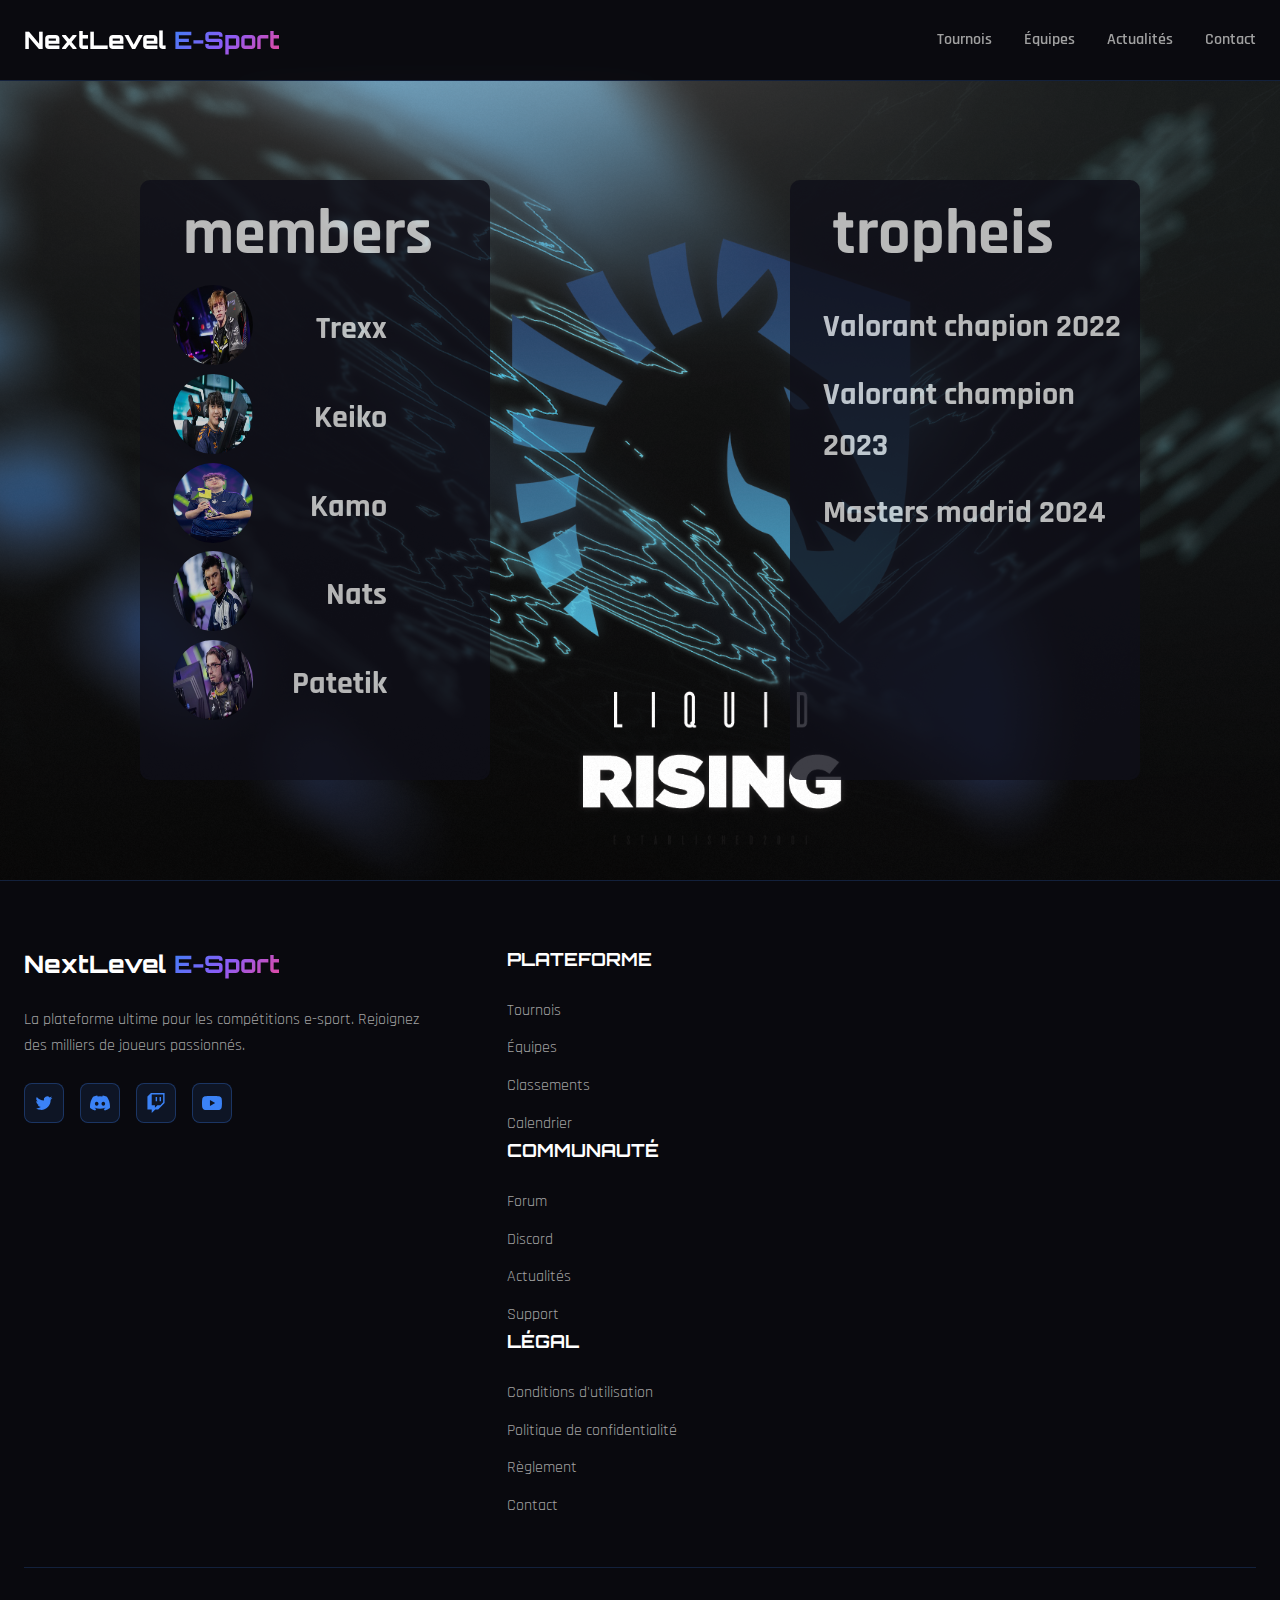
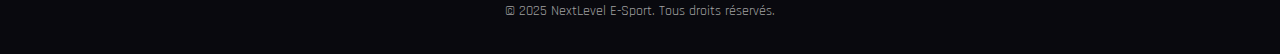
<file: liquidteam.html>
<!DOCTYPE html>
<html lang="en">

<head>
    <meta charset="UTF-8">
    <meta name="viewport" content="width=device-width, initial-scale=1.0">
    <title>Document</title>
    <link rel="preconnect" href="https://fonts.googleapis.com">
    <link rel="preconnect" href="https://fonts.gstatic.com" crossorigin>
    <link
        href="https://fonts.googleapis.com/css2?family=Orbitron:wght@400;500;600;700;800;900&family=Rajdhani:wght@300;400;500;600;700&display=swap"
        rel="stylesheet">
        <link rel="stylesheet" href="styles2.css">
</head>

<body>
    <header class="header">
    <div class="container">
      <div class="header-content">
        <div class="logo">
          <span class="logo-text">NextLevel</span>
          <span class="logo-accent">E-Sport</span>
        </div>
        <nav class="nav">
          <a href="index.html" class="nav-link">Tournois</a>
          <a href="index.html" class="nav-link">Équipes</a>
          <a href="index.html" class="nav-link">Actualités</a>
          <a href="index.html" class="nav-link">Contact</a>
        </nav>
      </div>
    </div>
  </header>
  <main class="MN">
    <section class="mmbr-sec">
     <div >
        <h3 class="ttl">members</h3>
     </div>
     <div class="mmbr">
        <span><img src="img/428px-VIT_trexx_at_Masters_Bangkok_2025.jpg" alt="" class="image"></span>
        <span><h3 class="mmbr1">Trexx</h3></span>
     </div>
     <div class="mmbr">
        <span><img src="img/450px-Apeks_Keiko_at_VCT_Ascension_EMEA_2023.jpg" alt="" class="image"></span>
        <span><h3 class="mmbr1">Keiko</h3></span>
     </div>
     <div class="mmbr">
        <span><img src="img/600px-TL_kamo_at_VCT_EMEA_2025_Stage_2.jpg" alt="" class="image"></span>
        <span><h3 class="mmbr1">Kamo</h3></span>
     </div>
     <div class="mmbr">
        <span><img src="img/428px-Liquid_nAts_at_VCT_2024_EMEA_Kickoff.jpg" alt="" class="image"></span>
        <span><h3 class="mmbr1">Nats</h3></span>
     </div>
     <div class="mmbr">
        <span><img src="img/428px-Heretics_PaTiTek_at_VCT_2024_EMEA_Kickoff.jpg" alt="" class="image"></span>
        <span><h3 class="mmbr1">Patetik</h3></span>
     </div>
    </section>
    <section class="tr-section">
     <div ><H2 class="ttl" >tropheis</H2></div>
     <div><h3 class="mbr2">Valorant chapion 2022</h3></div>
     <div><h3 class="mbr2">Valorant champion 2023</h3></div>
     <div><h3 class="mbr2">Masters madrid 2024</h3></div>
    </section>

  </main>
    <footer id="contact" class="footer">
    <div class="container">
      <div class="footer-content">
        <div class="footer-brand">
          <div class="logo">
            <span class="logo-text">NextLevel</span>
            <span class="logo-accent">E-Sport</span>
          </div>
          <p class="footer-tagline">
            La plateforme ultime pour les compétitions e-sport. Rejoignez des milliers de joueurs passionnés.
          </p>
          <div class="social-links">
            <a href="#" class="social-link" aria-label="Twitter">
              <svg fill="currentColor" viewBox="0 0 24 24">
                <path
                  d="M8.29 20.251c7.547 0 11.675-6.253 11.675-11.675 0-.178 0-.355-.012-.53A8.348 8.348 0 0022 5.92a8.19 8.19 0 01-2.357.646 4.118 4.118 0 001.804-2.27 8.224 8.224 0 01-2.605.996 4.107 4.107 0 00-6.993 3.743 11.65 11.65 0 01-8.457-4.287 4.106 4.106 0 001.27 5.477A4.072 4.072 0 012.8 9.713v.052a4.105 4.105 0 003.292 4.022 4.095 4.095 0 01-1.853.07 4.108 4.108 0 003.834 2.85A8.233 8.233 0 012 18.407a11.616 11.616 0 006.29 1.84">
                </path>
              </svg>
            </a>
            <a href="#" class="social-link" aria-label="Discord">
              <svg fill="currentColor" viewBox="0 0 24 24">
                <path
                  d="M20.317 4.37a19.791 19.791 0 00-4.885-1.515.074.074 0 00-.079.037c-.21.375-.444.864-.608 1.25a18.27 18.27 0 00-5.487 0 12.64 12.64 0 00-.617-1.25.077.077 0 00-.079-.037A19.736 19.736 0 003.677 4.37a.07.07 0 00-.032.027C.533 9.046-.32 13.58.099 18.057a.082.082 0 00.031.057 19.9 19.9 0 005.993 3.03.078.078 0 00.084-.028c.462-.63.874-1.295 1.226-1.994a.076.076 0 00-.041-.106 13.107 13.107 0 01-1.872-.892.077.077 0 01-.008-.128 10.2 10.2 0 00.372-.292.074.074 0 01.077-.01c3.928 1.793 8.18 1.793 12.062 0a.074.074 0 01.078.01c.12.098.246.198.373.292a.077.077 0 01-.006.127 12.299 12.299 0 01-1.873.892.077.077 0 00-.041.107c.36.698.772 1.362 1.225 1.993a.076.076 0 00.084.028 19.839 19.839 0 006.002-3.03.077.077 0 00.032-.054c.5-5.177-.838-9.674-3.549-13.66a.061.061 0 00-.031-.03zM8.02 15.33c-1.183 0-2.157-1.085-2.157-2.419 0-1.333.956-2.419 2.157-2.419 1.21 0 2.176 1.096 2.157 2.42 0 1.333-.956 2.418-2.157 2.418zm7.975 0c-1.183 0-2.157-1.085-2.157-2.419 0-1.333.955-2.419 2.157-2.419 1.21 0 2.176 1.096 2.157 2.42 0 1.333-.946 2.418-2.157 2.418z">
                </path>
              </svg>
            </a>
            <a href="#" class="social-link" aria-label="Twitch">
              <svg fill="currentColor" viewBox="0 0 24 24">
                <path
                  d="M11.571 4.714h1.715v5.143H11.57zm4.715 0H18v5.143h-1.714zM6 0L1.714 4.286v15.428h5.143V24l4.286-4.286h3.428L22.286 12V0zm14.571 11.143l-3.428 3.428h-3.429l-3 3v-3H6.857V1.714h13.714Z">
                </path>
              </svg>
            </a>
            <a href="#" class="social-link" aria-label="YouTube">
              <svg fill="currentColor" viewBox="0 0 24 24">
                <path
                  d="M23.498 6.186a3.016 3.016 0 0 0-2.122-2.136C19.505 3.545 12 3.545 12 3.545s-7.505 0-9.377.505A3.017 3.017 0 0 0 .502 6.186C0 8.07 0 12 0 12s0 3.93.502 5.814a3.016 3.016 0 0 0 2.122 2.136c1.871.505 9.376.505 9.376.505s7.505 0 9.377-.505a3.015 3.015 0 0 0 2.122-2.136C24 15.93 24 12 24 12s0-3.93-.502-5.814zM9.545 15.568V8.432L15.818 12l-6.273 3.568z">
                </path>
              </svg>
            </a>
          </div>
        </div>
        <div class="footer-links">
          <div class="footer-column">
            <h3 class="footer-heading">Plateforme</h3>
            <ul class="footer-list">
              <li><a href="index.html" class="footer-link">Tournois</a></li>
              <li><a href="index.html" class="footer-link">Équipes</a></li>
              <li><a href="index.html" class="footer-link">Classements</a></li>
              <li><a href="index.html" class="footer-link">Calendrier</a></li>
            </ul>
          </div>
          <div class="footer-column">
            <h3 class="footer-heading">Communauté</h3>
            <ul class="footer-list">
              <li><a href="#" class="footer-link">Forum</a></li>
              <li><a href="#" class="footer-link">Discord</a></li>
              <li><a href="#news" class="footer-link">Actualités</a></li>
              <li><a href="#" class="footer-link">Support</a></li>
            </ul>
          </div>
          <div class="footer-column">
            <h3 class="footer-heading">Légal</h3>
            <ul class="footer-list">
              <li><a href="index.html" class="footer-link">Conditions d'utilisation</a></li>
              <li><a href="index.html" class="footer-link">Politique de confidentialité</a></li>
              <li><a href="index.html" class="footer-link">Règlement</a></li>
              <li><a href="index.html" class="footer-link">Contact</a></li>
            </ul>
          </div>
        </div>
      </div>
      <div class="footer-bottom">
        <p class="footer-copyright">© 2025 NextLevel E-Sport. Tous droits réservés.</p>
      </div>
    </div>
  </footer>

</body>

</html>
</file>
<file: styles2.css>
* {
    margin: 0;
    padding: 0;
    box-sizing: border-box;
}

html {
    scroll-behavior: smooth;
}

body {
    font-family: "Rajdhani", sans-serif;
    background-color: #0a0a0f;
    color: #e0e0e0;
    line-height: 1.6;
    overflow-x: hidden;
}

/* Container */
.container {
    max-width: 1280px;
    margin: 0 auto;
    padding: 0 1.5rem;
}

/* Header */
.header {
    position: fixed;
    top: 0;
    left: 0;
    right: 0;
    z-index: 1000;
    background: rgba(10, 10, 15, 0.8);
    backdrop-filter: blur(12px);
    border-bottom: 1px solid rgba(59, 130, 246, 0.2);
}

.header-content {
    display: flex;
    align-items: center;
    justify-content: space-between;
    height: 80px;
}

.logo {
    display: flex;
    align-items: center;
    gap: 0.5rem;
    font-family: "Orbitron", sans-serif;
    font-size: 1.5rem;
    font-weight: 800;
}

.logo-text {
    color: #ffffff;
}

.logo-accent {
    background: linear-gradient(135deg, #3b82f6 0%, #8b5cf6 50%, #ec4899 100%);
    -webkit-background-clip: text;
    background-clip: text;
    -webkit-text-fill-color: transparent;
}

.nav {
    display: flex;
    gap: 2rem;
}

.nav-link {
    color: #a0a0a0;
    text-decoration: none;
    font-weight: 600;
    font-size: 1rem;
    transition: color 0.3s ease;
    position: relative;
}

.nav-link:hover {
    color: #3b82f6;
}

.nav-link::after {
    content: "";
    position: absolute;
    bottom: -4px;
    left: 0;
    width: 0;
    height: 2px;
    background: linear-gradient(90deg, #3b82f6, #8b5cf6);
    transition: width 0.3s ease;
}

.nav-link:hover::after {
    width: 100%;
}

.image {
    height: 80px;
    width: 80px;
    border-radius: 50%;
}

.MN {
    margin-top: 80px;
    height: 800px;
    background-image: url(img/wallpaper2you_555728.png);
    background-size: cover;
    /* background-image: url(img/i1722623608601031.jpeg);
    background-size: contain;

    background-repeat: no-repeat; */

    display: flex;

    justify-content: space-around;
    gap: 20px;
}

.ttl {
    font-size: 4rem;
    padding-left: 10px;
}

.mmbr {
    display: flex;
    justify-content: space-between;
}

.mmbr1 {
    padding-right: 100px;
    padding-top: 18px;
    font-size: 2rem;
}

.mbr2 {
    font-size: 2rem;
    padding-top: 16px;
}

.mmbr-sec {
    background-color: #0F0F19;
    opacity: 80%;
    transition: all 0.3s ease;
    height: 600px;
    border: solid;
    border-radius: 10px;
    border-color: #0F0F19;
    width: 350px;
    margin-top: 100px;
    margin-bottom: 100px;
    padding-left: 30px;
}

.mmbr-sec:hover {
    transform: translateY(20px);
    box-shadow: 0 40px 40px rgba(126, 171, 242, 0.2);

}

.tr-section {
    background-color: #0F0F19;
    opacity: 80%;
    height: 600px;
    border: solid;
    transition: all 0.3s ease;
    border-color: #0F0F19;
    border-radius: 10px;
    width: 350px;
    margin-top: 100px;
    margin-bottom: 100px;
    padding-left: 30px;
}

.tr-section:hover {
    transform: translateY(20px);
    box-shadow: 0 40px 40px rgba(126, 171, 242, 0.2);
}


.footer {
    background: rgba(10, 10, 15, 0.95);
    border-top: 1px solid rgba(59, 130, 246, 0.2);
    padding: 4rem 0 2rem;
}

.footer-content {
    display: grid;
    grid-template-columns: 2fr 1fr 1fr 1fr;
    gap: 3rem;
    margin-bottom: 3rem;
}

.footer-brand {
    max-width: 400px;
}

.footer-tagline {
    color: #a0a0a0;
    margin: 1.5rem 0;
    line-height: 1.6;
}

.social-links {
    display: flex;
    gap: 1rem;
}

.social-link {
    display: flex;
    align-items: center;
    justify-content: center;
    width: 40px;
    height: 40px;
    background: rgba(59, 130, 246, 0.1);
    border: 1px solid rgba(59, 130, 246, 0.3);
    border-radius: 0.5rem;
    color: #3b82f6;
    transition: all 0.3s ease;
}

.social-link:hover {
    background: rgba(59, 130, 246, 0.2);
    border-color: rgba(59, 130, 246, 0.5);
    box-shadow: 0 0 20px rgba(59, 130, 246, 0.3);
    transform: translateY(-2px);
}

.social-link svg {
    width: 20px;
    height: 20px;
}

.footer-heading {
    font-family: "Orbitron", sans-serif;
    font-size: 1.125rem;
    font-weight: 700;
    color: #ffffff;
    margin-bottom: 1.5rem;
    text-transform: uppercase;
}

.footer-list {
    list-style: none;
    display: flex;
    flex-direction: column;
    gap: 0.75rem;
}

.footer-link {
    color: #a0a0a0;
    text-decoration: none;
    transition: color 0.3s ease;
}

.footer-link:hover {
    color: #3b82f6;
}

.footer-bottom {
    padding-top: 2rem;
    border-top: 1px solid rgba(59, 130, 246, 0.2);
    text-align: center;
}

.footer-copyright {
    color: #a0a0a0;
    font-size: 0.875rem;
}

/* Responsive Design */
@media (max-width: 1024px) {
    .hero-title {
        font-size: 3.5rem;
    }

    .footer-content {
        grid-template-columns: 1fr 1fr;
    }
}

@media (max-width: 768px) {
    .nav {
        display: none;
    }

    .hero-title {
        font-size: 2.5rem;
    }

    .hero-stats {
        flex-direction: column;
        gap: 1.5rem;
    }

    .stat-divider {
        width: 100%;
        height: 1px;
    }

    .section-title {
        font-size: 2rem;
    }

    .tournaments-grid,
    .teams-grid,
    .news-grid {
        grid-template-columns: 1fr;
    }

    .newsletter-form {
        flex-direction: column;
    }

    .footer-content {
        grid-template-columns: 1fr;
    }
}
</file>
